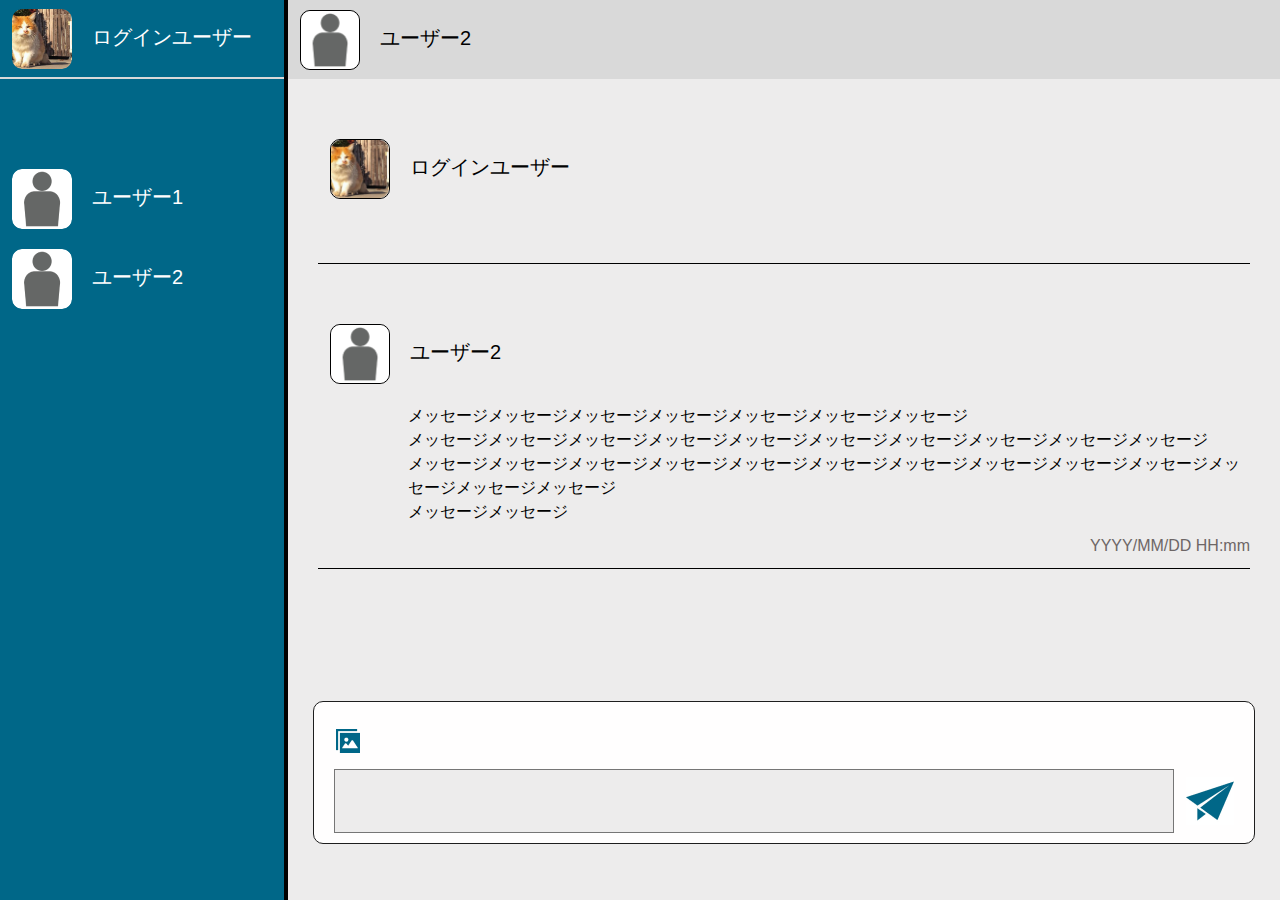
<file: index.html>
<!DOCTYPE html>
<html lang="ja">
    <head>
        <meta charset="UTF-8">
        <title>メイン画面</title>
        <link rel="stylesheet" href="css/style.css">
        <link rel="stylesheet" href="css/index.css">
        <script src="js/index.js"></script>

    </head>
    <body>
        <div class="labelgroup">
            <div class="label">
                <div class="header1">
                    <p><a href="account_edit.html"><img src="img/a508cab663bfa739b965ca0ec8ac4ea6_t 1.png" alt="ログインユーザーアイコン"></a><span>ログインユーザー</span></p>
                </div>
                <div class="header2">
                    <div class="users">
                        <P><img src="img/business60 2.png" alt="ログインユーザー1アイコン"><span>ユーザー1</span></P>
                        <P><img src="img/business60 2.png" alt="ログインユーザー2アイコン"><span>ユーザー2</span></P>
                    </div>
                </div>
            </div>
            <div class="label2">
                <div class="header3">
                    <p><img src="img/business60 2.png" alt="ログインユーザー2アイコン"><span>ユーザー2</span></p>
                </div>
                <div class="chatfield">
                    <div class="chat1">
                        <div class="header4">
                            <p><img src="img/a508cab663bfa739b965ca0ec8ac4ea6_t 1.png" alt="ログインユーザーアイコン"><span>ログインユーザー</span></p>
                        </div>
                        <div class="message">
                            <p id="mymessage"></p>
                            <p class="date" id="date"><span id="date"></span></p>
                        </div>
                    </div>
                    <div class="chat2">
                        <div class="header4">
                            <p><img src="img/business60 2.png" alt="ログインユーザー2アイコン"><span>ユーザー2</span></p>
                        </div>
                        <div class="message">
                            <p>メッセージメッセージメッセージメッセージメッセージメッセージメッセージ</p>
                            <p>メッセージメッセージメッセージメッセージメッセージメッセージメッセージメッセージメッセージメッセージ</p>
                            <p>メッセージメッセージメッセージメッセージメッセージメッセージメッセージメッセージメッセージメッセージメッセージメッセージメッセージ</p>
                            <p>メッセージメッセージ</p>
                            <p class="date">YYYY/MM/DD HH:mm</p>
                        </div>
                    </div>
                </div>
                <div class="messageform">
                    <p><img src="img/写真アイコン9 1.png" class="button1" id="upload_file" alt="画像添付アイコン"><span id="file_name"></span></p>
                    <div class="send">
                        <textarea id="message" name="message" maxlength="500"></textarea>
                        <img src="img/無料の紙飛行機アイコン (2) 1.png" class="button2" id="submit" onclick="submitMsg()" alt="送信ボタン">
                    </div>
                </div>
            </div>
        </div>
    </body>
</html>
</file>
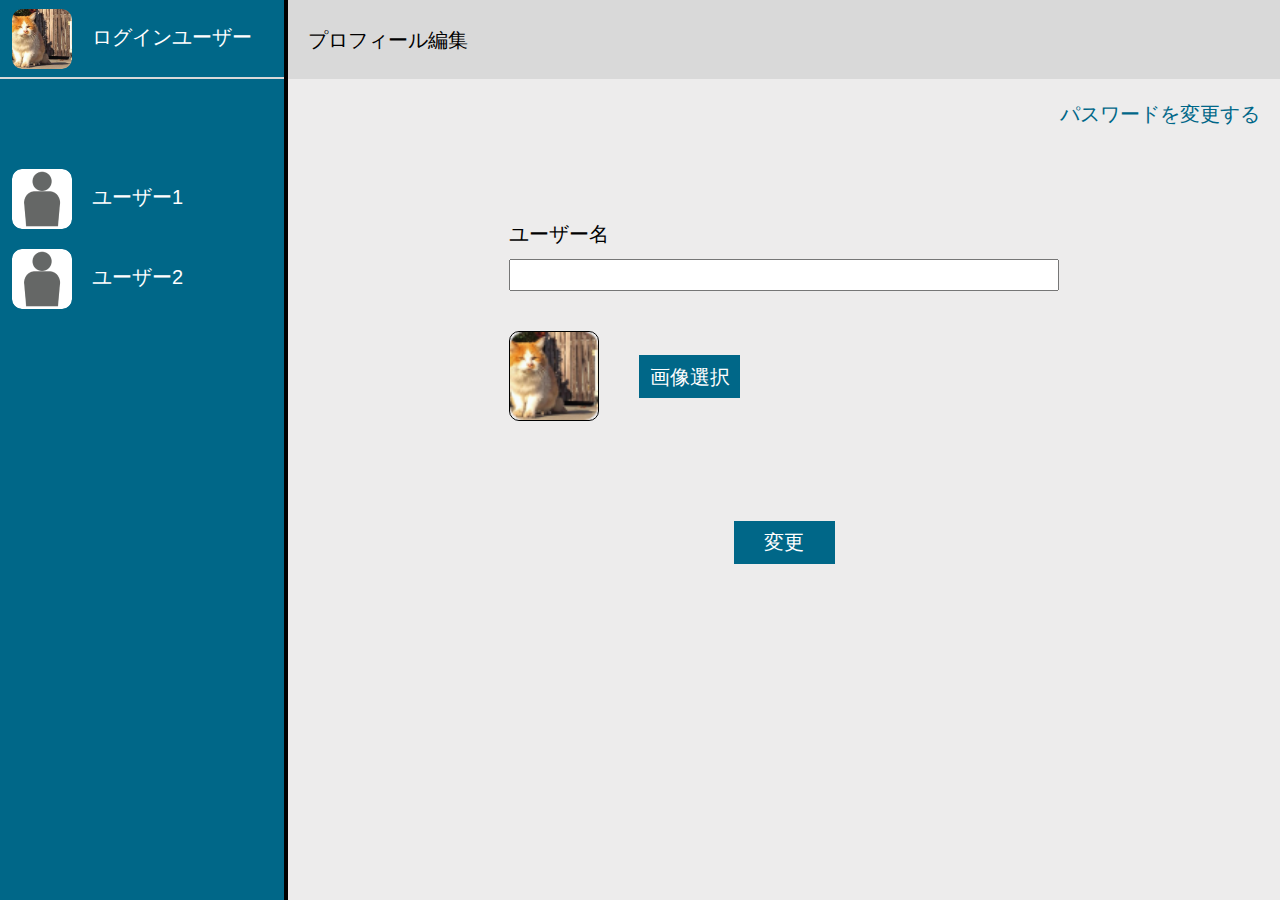
<file: account_edit.html>
<!DOCTYPE html>
<html lang="ja">
    <head>
        <meta charset="UTF-8">
        <title>プロフィール編集</title>
        <link rel="stylesheet" href="css/style.css">
        <link rel="stylesheet" href="css/account_edit.css">
        <script src="js/account_edit.js"></script>
    </head>

    <body>
        <div class="group">
            <div class="section">
                <div class="header1">
                    <p><img src="img/a508cab663bfa739b965ca0ec8ac4ea6_t 1.png" alt="ログインユーザーアイコン"><span>ログインユーザー</span></p>
                </div>
                <div class="header2">
                    <div class="users">
                        <P><img src="img/business60 2.png" alt="ログインユーザー1アイコン"><span>ユーザー1</span></P>
                        <P><img src="img/business60 2.png" alt="ログインユーザー2アイコン"><span>ユーザー2</span></P>
                    </div>
                </div>
            </div>
            <div class="section2">
                <div class="header3">
                    <p>プロフィール編集</p>
                </div>
                <div class="content">
                    <p class="change_password"><a href="change_password.html">パスワードを変更する</a></p>
                    <div class="edit">
                        <p>ユーザー名</p>
                        <p><input id="username" type="text" name="username" maxlength="20" required></p>
                        <div class="edit_icon">
                            <p><img src="img/a508cab663bfa739b965ca0ec8ac4ea6_t 1.png" id="figureImage" alt="変更ログインユーザーアイコン"></p>
                            <div class="select_img">
                                <label for="input">画像選択</label>
                                <input type="file" id="input" accept="image/png, image/jpeg" >
                            </div>
                        </div>
                        <div class="submit_button">
                            <p><a href="index.html"><button type="submit">変更</button></a></p>
                        </div>
                    </div>
                </div>
            </div>
        </div>
    </body>
</html>
</file>
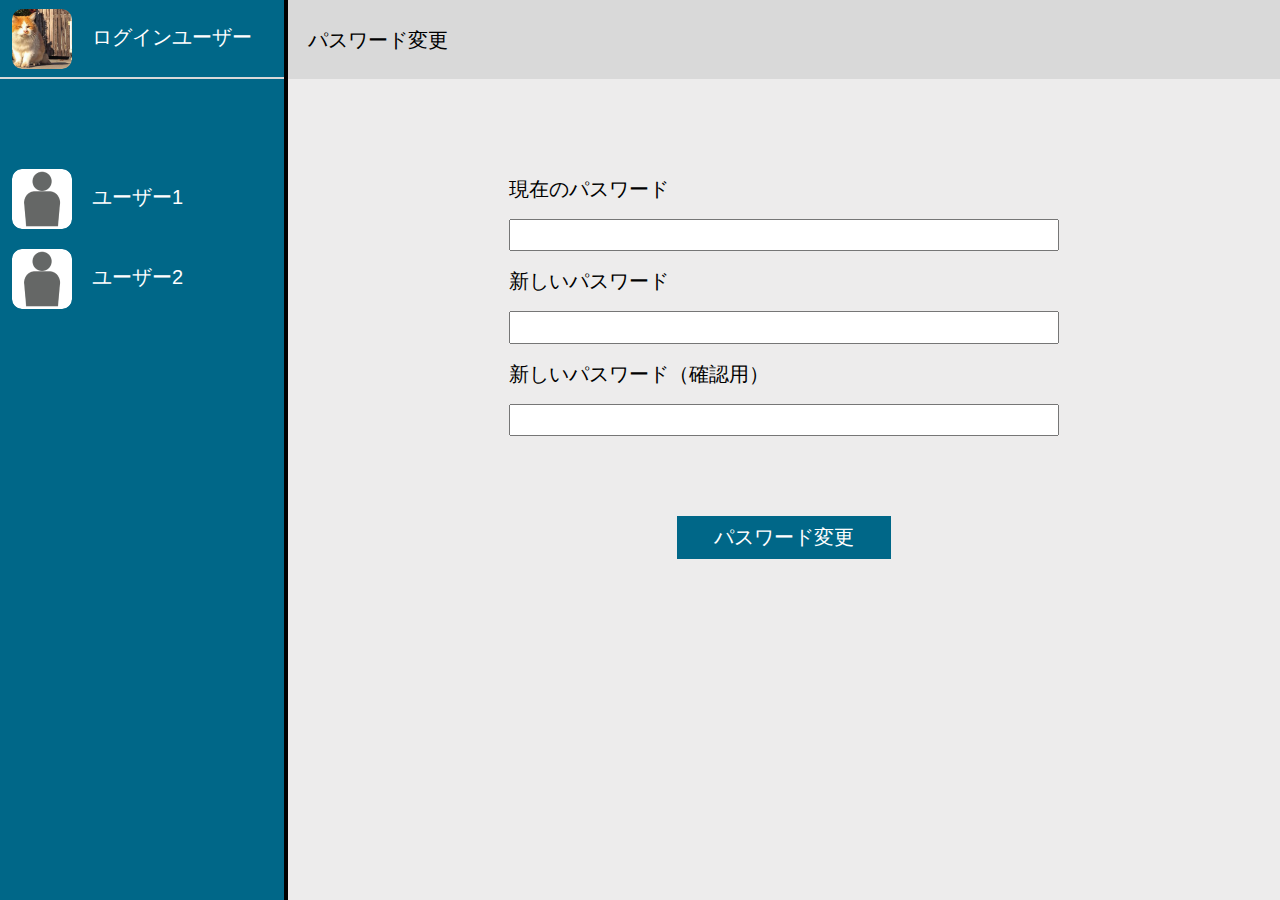
<file: change_password.html>
<!DOCTYPE html>
<html lang="ja">
    <head>
        <meta charset="UTF-8">
        <title>パスワード変更</title>
        <link rel="stylesheet" href="css/style.css">
        <link rel="stylesheet" href="css/change_password.css">
    </head>

    <body>
        <div class="labelgroup">
            <div class="label">
                <div class="header1">
                    <p><img src="img/a508cab663bfa739b965ca0ec8ac4ea6_t 1.png" alt="ログインユーザーアイコン"><span>ログインユーザー</span></p>
                </div>
                <div class="header2">
                    <div class="users">
                        <P><img src="img/business60 2.png" alt="ログインユーザー1アイコン"><span>ユーザー1</span></P>
                        <P><img src="img/business60 2.png" alt="ログインユーザー2アイコン"><span>ユーザー2</span></P>
                    </div>
                </div>
            </div>
            <div class="label2">
                <div class="header3">
                    <p>パスワード変更</p>
                </div>
                <div class="content">
                    <div class="edit">
                        <p>現在のパスワード</p>
                        <p><input id="current_password" type="password" name="current_password" maxlength="20" required></p>
                        <p>新しいパスワード</p>
                        <p><input id="new_password" type="password" name="new_password" minlength="8" maxlength="20" required></p>
                        <p>新しいパスワード（確認用）</p>
                        <p><input id="passwordConfirm" type="password" name="passwordConfirm" minlength="8" maxlength="20" required></p>
                        <div class="submit_button">
                            <p><a href="index.html"><button type="submit">パスワード変更</button></a></p>
                        </div>
                    </div>
    
                </div>
            </div>
        </div>
    </body>
</html>
</file>
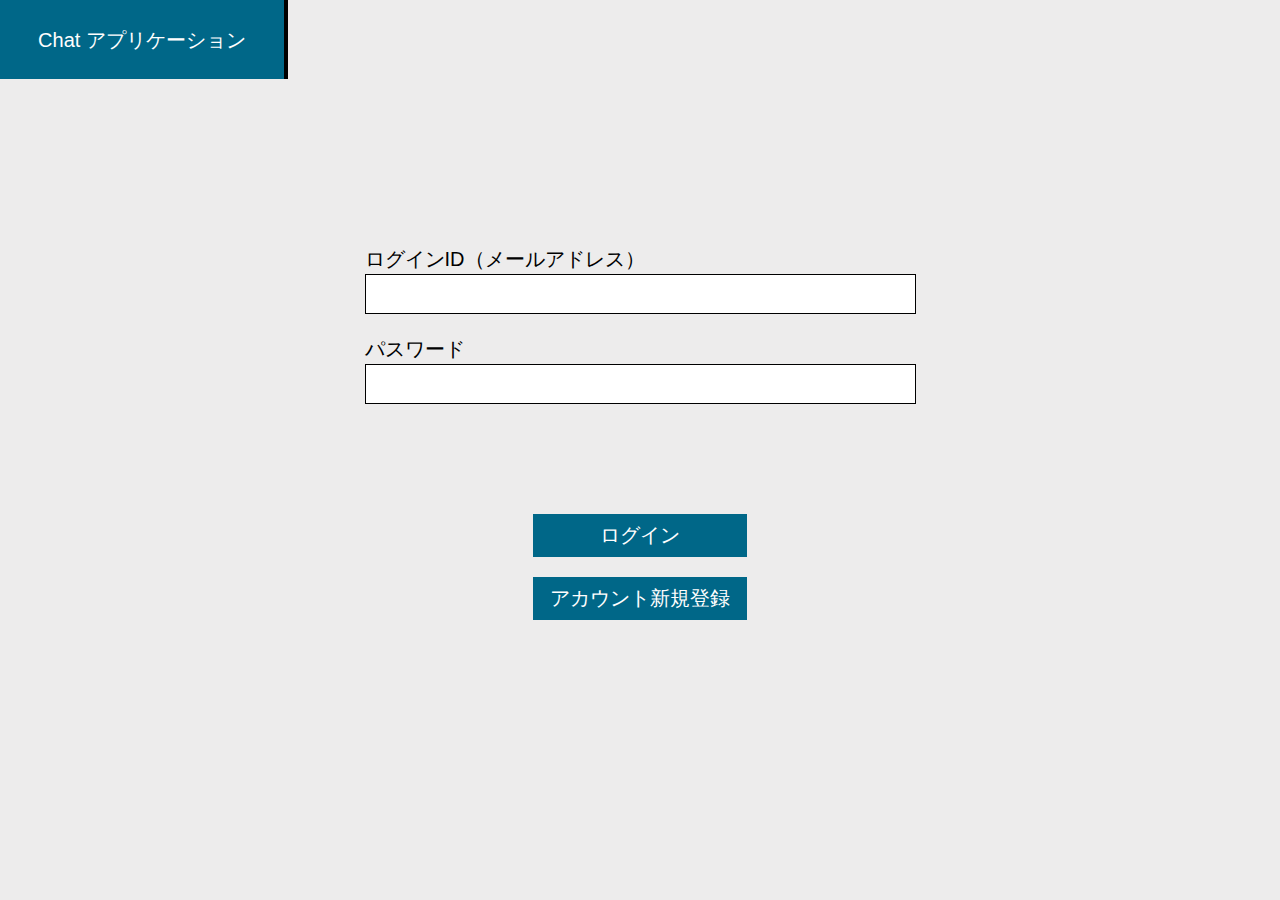
<file: login.html>
<!DOCTYPE html>
<html lang="ja">
    <head>
        <meta charset="UTF-8">
        <title>ログイン画面</title>
        <link rel="stylesheet" href="css/style.css">
        <link rel="stylesheet" href="css/login.css">

    </head>

    <body>
        <div class="container">
            <header>
                <P>Chat アプリケーション</P>
            </header>
            <section>
                <div class="content">
                    <div class="information">
                        <P><label for="mymail">ログインID（メールアドレス）</label><input id="mymail" type="email" name="mymail" maxlength="254" required></P>
                        <p><label for="mypassword">パスワード</label><input id="mypassword" type="password" name="mypasswprd" maxlength="20" required></p>
                    </div>
                    <div class="button">
                        <p><a href="index.html"><button type="submit">ログイン</button></a></p>
                        <p><a href="signup.html"><button type="submit">アカウント新規登録</button></a></p>
                    </div>
                </div>
            </section>
        </div>
    </body>
</html>
</file>
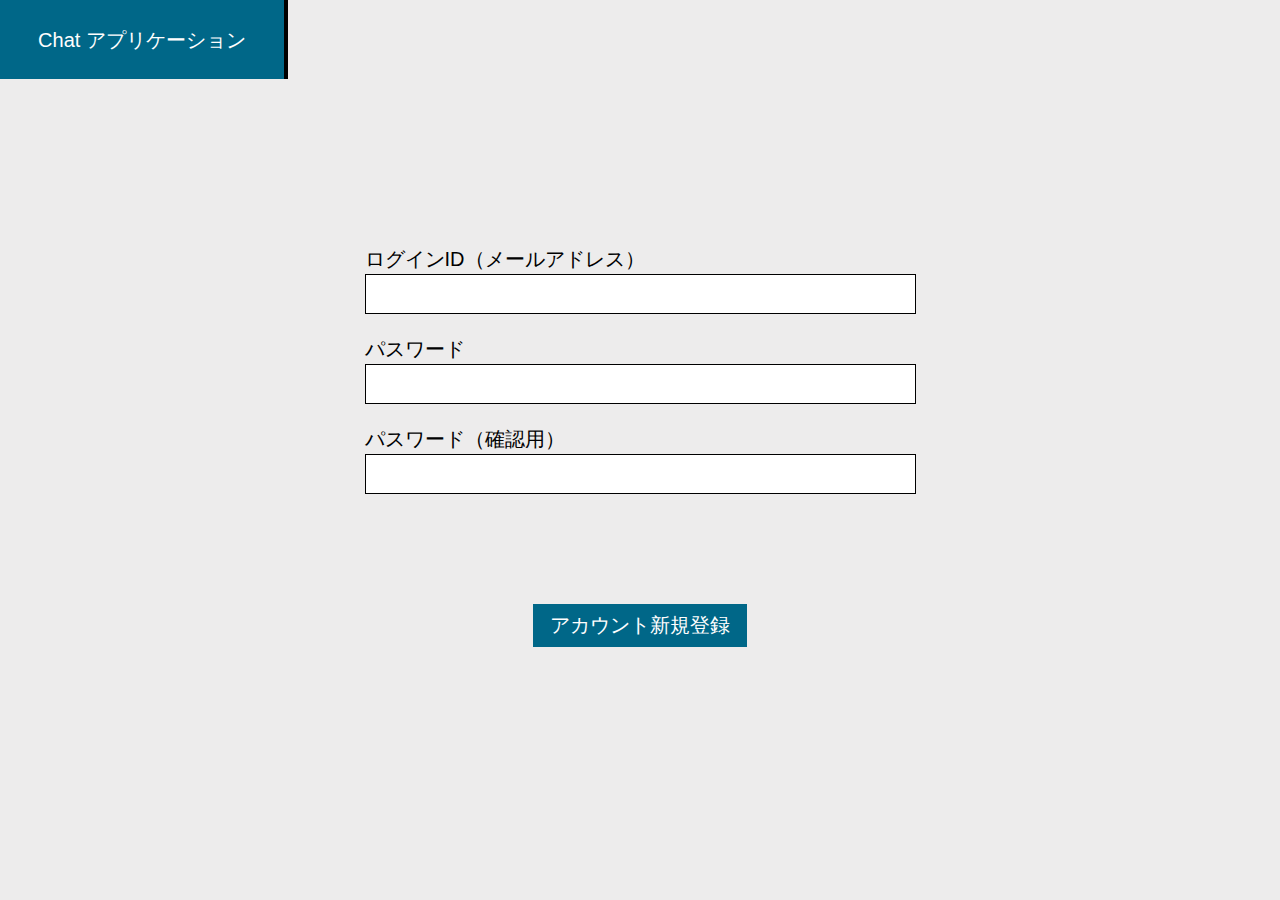
<file: signup.html>
<!DOCTYPE html>
<html lang="ja">
    <head>
        <meta charset="UTF-8">
        <title>アカウント新規登録</title>
        <link rel="stylesheet" href="css/style.css">
        <link rel="stylesheet" href="css/signup.css">
    </head>
    <body>
        <div class="container">
            <header>
                <P>Chat アプリケーション</P>
            </header>
            <div class="content">
                <div class="information">
                    <P><label for="mymail">ログインID（メールアドレス）</label><input id="mymail" type="email" name="mymail" maxlength="254" required></P>
                    <p><label for="password">パスワード</label><input id="password" type="password" name="passwprd" minlength="8" maxlength="20" required></p>
                    <p><label for="passwordConfirm">パスワード（確認用）</label><input id="passwordConfirm" type="password" name="passwordConfirm" minlength="8" maxlength="20" required></p>
                </div>
                <div class="button">
                    <p><a href="login.html"><button type="submit">アカウント新規登録</button></a></p>
                </div>
            </div>
    </body>
</html>
</file>
<file: css/style.css>
@import url(sanitize.css);
@import url('https://fonts.googleapis.com/css2?family=Fuggles&display=swap');
</file>
<file: css/index.css>
body {
    font-size: 20px;
    font-family: 'Inter', sans-serif;
    font-weight: 400;

}

.labelgroup {
    display: flex;
    min-height: 100vh;
}

.label {
    background-color: #006788;
    width: 288px;
    color: #FFFEFE;
    border-right: 4px solid #000000;
    display: flex;
    flex-direction: column;
    overflow: hidden;
}

.header1 {
    width: 284px;
    height: 79px;
    border-bottom: 2px solid #D9D9D9;
    display: flex;
    align-items: center;
}

.header2 {
    height: 100%;
    overflow-y: scroll;  
}

.users {
    padding-top: 70px;
}

span {
    padding-left: 20px;
}

img {
    margin-left: 12px;
    width: 60px;
    height: 60px;
    border-radius: 10px;
}

.label2 {
    background-color: #EDECEC;
    width: calc(100% - 288px);
    position: relative;
    overflow: hidden;
}

.label2 img {
    border: 1px solid #000000;
}

.header3 {
    background-color: #D9D9D9;
    height: 79px;
    display: flex;
    align-items: center;
}

.messageform img {
    border: none;
    width: 24px;
    height: 24px;
    border-radius: 0;
}

.send img {
    width: 48px;
    height: 48px;
    margin-right: 10px;
}

.chatfield {
    overflow-y: scroll;
    height: 68%;
    margin-bottom: 10px;
}

.chat1 {
    margin: 40px 30px;
    border-bottom: 1px solid #000000;
}

.chat2 {
    margin: 40px 30px;
    border-bottom: 1px solid #000000;
}

.header4 {
    display: flex;
    flex-direction: column;
}

.message {
    margin: 0;
    font-size: 16px;
    margin-left: 90px;
}

.message p {
    margin: 0;
    line-height: 1.5;
}

.date {
    color: #6D6666;
    padding: 10px 0;
    text-align: end;
}

.messageform {
    width: 95%;
    max-height: 30%; 
    border: 1px solid #1E1E1E;
    background-color: #FFFEFE;
    border-radius: 10px;
    margin: 0 auto;
    padding: 10px 10px;
    font-size: 16px;
}

textarea {
    resize: none;
    background-color: #EDECEC;
    font-size: 16px;
    padding: 10px 10px;
    width: 97%;
    height: 4em;
}

.send {
    margin-left: 10px;
    display: flex;
    align-items: center;
}

p {
    white-space: pre-wrap;
}
</file>
<file: css/account_edit.css>
body {
    font-size: 20px;
    font-family: 'Inter', sans-serif;
    font-weight: 400;
}

.group {
    display: flex;
}

.section {
    background-color: #006788;
    width: 288px;
    height: 100vh;
    color: #FFFEFE;
    border-right: 4px solid #000000;
    display: flex;
    flex-direction: column;
    overflow: hidden;
}

.header1 {
    width: 284px;
    height: 79px;
    border-bottom: 2px solid #D9D9D9;
    display: flex;
    align-items: center;
}

.header2 {
    height: 100%;
    overflow-y: scroll;  
}

.users {
    padding-top: 70px;
}

span {
    padding-left: 20px;
}

img {
    margin-left: 12px;
    width: 60px;
    height: 60px;
    border-radius: 10px;
}

.section2 {
    background-color: #EDECEC;
    width: calc(100% - 288px);
    height: auto;

}

.section2 img {
    border: 1px solid #000000;
}

.header3 {
    background-color: #D9D9D9;
    height: 79px;
    display: flex;
    align-items: center;
    padding-left: 20px;
}

.change_password {
    text-align: end;
    padding-right: 20px;
}

a {
    text-decoration: none;
    color: #006788;
}

.edit {
    margin: 0 auto;
    width: fit-content;
    line-height: .5em;
    margin-top: 100px;
}

input {
    padding: .5em;
    width: 550px;
}

.edit_icon {
    display: flex;
    align-items: center;
    margin-top: 20px;
}

.select_img {
    background-color: #006788;
    color: #FFFEFE;
    font-size: 20px;
    border: none;
    width: 101px;
    height: 43px;
    text-align: center;
    padding-top: 17px;
    position: relative;
}

input[type=file] {
    height: 100%;
    left: 0;
    opacity: 0;
    position: absolute;
    top: 0;
    width: 100%;
}

.edit_icon img {
    margin-left: 0;
    margin-right: 40px;
    width: 90px;
    height: 90px;
}

button {
    background-color: #006788;
    color: #FFFEFE;
    font-size: 20px;
    border: none;
    width: 101px;
    height: 43px;
}

.submit_button {
    text-align: center;
    margin-top: 80px;
}
</file>
<file: css/change_password.css>
body {
    font-size: 20px;
    font-family: 'Inter', sans-serif;
    font-weight: 400;
}

.labelgroup {
    display: flex;
}

.label {
    background-color: #006788;
    width: 288px;
    height: 100vh;
    color: #FFFEFE;
    border-right: 4px solid #000000;
    display: flex;
    flex-direction: column;
    overflow: hidden;
}

.header1 {
    width: 284px;
    height: 79px;
    border-bottom: 2px solid #D9D9D9;
    display: flex;
    align-items: center;
}

.header2 {
    height: 100%;
    overflow-y: scroll;  
}

.users {
    padding-top: 70px;
}

span {
    padding-left: 20px;
}

img {
    margin-left: 12px;
    width: 60px;
    height: 60px;
    border-radius: 10px;
}

.label2 {
    background-color: #EDECEC;
    width: calc(100% - 288px);
    height: auto;

}

.label2 img {
    border: 1px solid #000000;
}

.header3 {
    background-color: #D9D9D9;
    height: 79px;
    display: flex;
    align-items: center;
    padding-left: 20px;
}

.edit {
    margin: 0 auto;
    width: fit-content;
    line-height: 1em;
    margin-top: 100px;
}

input {
    padding: .5em;
    width: 550px;
}

button {
    background-color: #006788;
    color: #FFFEFE;
    font-size: 20px;
    border: none;
    width: 214px;
    height: 43px;
}

.submit_button {
    text-align: center;
    margin-top: 80px;
}
</file>
<file: css/login.css>
body {
    background-color: #edecec;
    font-size: 20px;
    font-family: 'Inter', sans-serif;
    font-weight: 400;
}

header {
    background-color: #006788;
    width: 288px;
    height: 79px;
    color: #FFFEFE;
    font-size: 20px;
    font: Inter;
    border-right: 4px solid #000000;
    text-align: center;
    display: flex;
    justify-content: center;
    align-items: center;
}

.content {
    padding-top: 145px;
}

.information {
    margin: 0 auto;
    width: fit-content;
}

label {
    display: block;
}

input {
    border: 1px solid #000000;
    width: 551px;
    height: 40px;
    font-size: 20px;
}

.button {
    text-align: center;
    padding-top: 70px
}

button {
    background-color: #006788;
    width: 214px;
    height: 43px;
    color: #FFFEFE;
    font-size: 20px;
    border: none;
}
</file>
<file: css/signup.css>
body {
    background-color: #edecec;
    font-size: 20px;
    font-family: 'Inter', sans-serif;
    font-weight: 400;
}

header {
    background-color: #006788;
    width: 288px;
    height: 79px;
    color: #FFFEFE;
    font-size: 20px;
    font: Inter;
    border-right: 4px solid #000000;
    text-align: center;
    display: flex;
    justify-content: center;
    align-items: center;
}

.content {
    padding-top: 145px;
    margin: 0 auto;
    width: fit-content;
}

label {
    display: block;
}

input {
    border: 1px solid #000000;
    width: 551px;
    height: 40px;
    font-size: 20px;
}

.button {
    text-align: center;
    padding-top: 70px
}

button {
    background-color: #006788;
    text-align: center;
    width: 214px;
    height: 43px;
    color: #FFFEFE;
    font-size: 20px;
    border: none;
}
</file>
